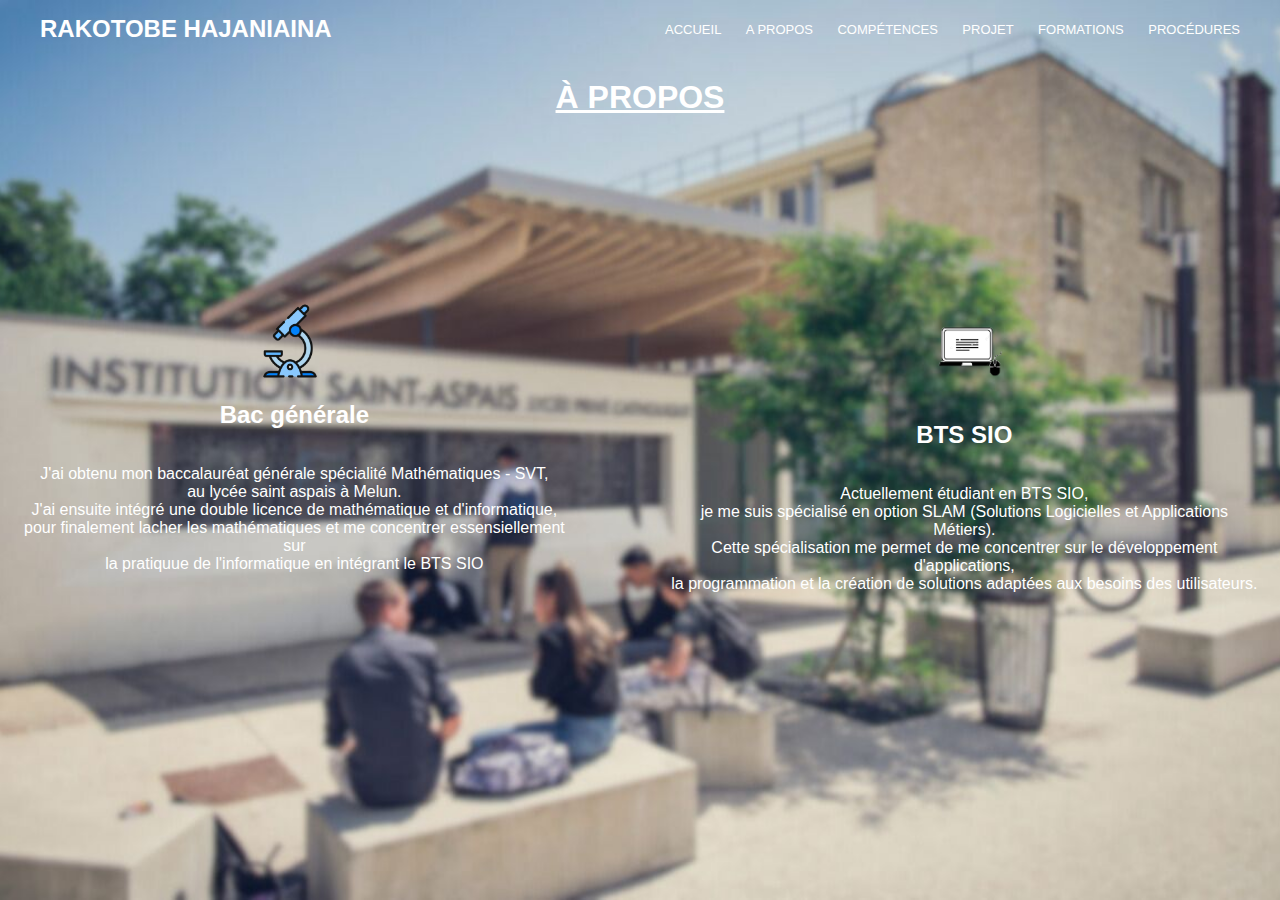
<file: apropos.html>
<!DOCTYPE html>
<html lang="fr">
<head>
    <meta charset="UTF-8">
    <title>Mon portfolio</title>

    <link rel="stylesheet" href="styles/apropos.css">
</head>
<body>

    <div id="barre-haut">
        <div id="logo">RAKOTOBE HAJANIAINA</div>

        <!-- Liens du menu à droite -->
        <div id="menu">
            <a href="index.html">Accueil</a>
            <a href="parcours.html">a propos</a>
            <a href="compétences.html">compétences</a>
            <a href="projets.html">projet</a>
            <a href="formation.html">formations</a>
            <a href="Pocédures.html">procédures</a>
        </div>
    </div>

    <div id="parcours">
        <h1><u>à propos</u></h1>
    </div><br>

    <div id="formation">
        
        <div class="carte">
            <img id="image2" src="styles/microscope.png" alt="">
            <h2>Bac générale</h2>
            <p>J'ai obtenu mon baccalauréat générale 
                spécialité Mathématiques - SVT, <br>  au lycée saint aspais  à Melun. <br>
                J'ai ensuite intégré une double licence de mathématique et d'informatique, <br>
                pour finalement lacher les mathématiques et me concentrer essensiellement sur <br>
                la pratiquue de l'informatique en intégrant le BTS SIO           
            </p>
        </div>

        <div class="carte">
            <img id="image1"  src="styles/Adobe Express - file.png" alt="">
            <h2>BTS SIO</h2>
            <p>Actuellement étudiant en BTS SIO, <br>je me suis spécialisé en option SLAM (Solutions Logicielles et Applications Métiers). <br> 
                Cette spécialisation me permet de me concentrer sur le développement d'applications, <br>
                la programmation et la création de solutions adaptées aux besoins des utilisateurs.
            </p>
        </div>

    </div>



</body>
</file>
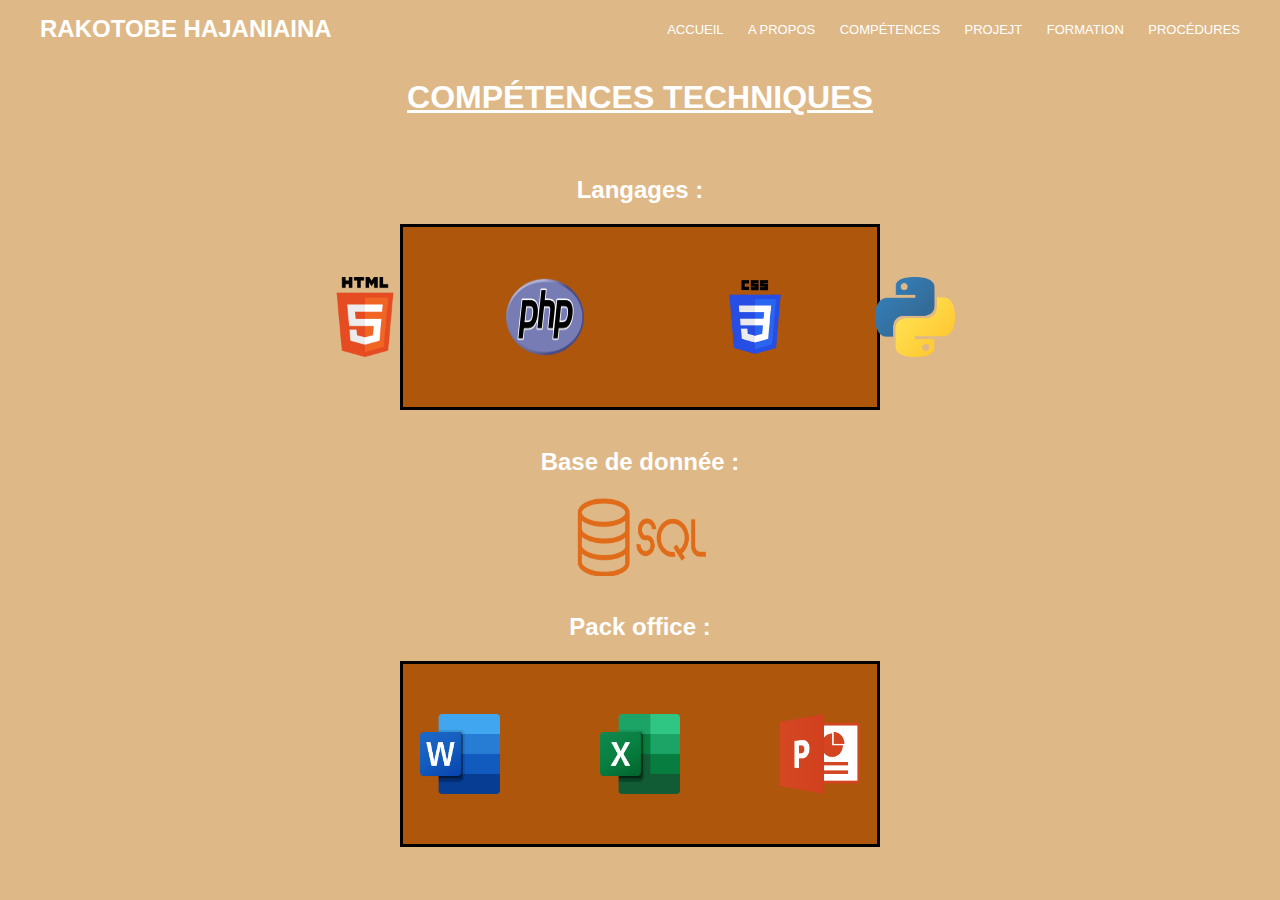
<file: compétences.html>
<!DOCTYPE html>
<html lang="fr">
<head>
    <meta charset="UTF-8">
    <title>Mon portfolio</title>

    <link rel="stylesheet" href="styles/competence.css">
</head>
<body>

    <div id="barre-haut">
        <div id="logo">RAKOTOBE HAJANIAINA</div>

        <!-- Liens du menu à droite -->
        <div id="menu">
            <a href="index.html">Accueil</a>
            <a href="apropos.html">a propos</a>
            <a href="compétences.html">compétences</a>
            <a href="projets.html">projejt</a>
            <a href="formation.html">formation</a>
            <a href="Pocédures.html">procédures</a>
        </div>
    </div>

    <div id="COMPETENCES">
        <h1><u>compétences techniques</u></h1>
    </div><br>

    <div class="sous-titre">
        <h2>Langages :</h2>
    </div>

    <div class="skills">
        <img class="img" src="styles/HTML_logo.png" alt="">
        <img class="img" src="styles/PHP-logo.png" alt="">
        <img id="img1" src="styles/css-logo.png" alt="">
        <img class="img" src="styles/Python-logo.png" alt="">
    </div><br>

    <div class="sous-titre">
        <h2>Base de donnée :</h2>
    </div>

    <div id="image-sql">
        <img id="img-sql" src="styles/Sql.png" alt="">
    </div><br>

    <div class="sous-titre">
        <h2>Pack office :</h2>
    </div>

    <div class="skills">
        <img class="img" src="styles/Office_Word.png" alt="">
        <img class="img" src="styles/excel.png" alt="">
        <img class="img" src="styles/Microsoft_PowerPoint_2013-2019_logo.svg.png" alt="">
    </div>

    </body>
</file>
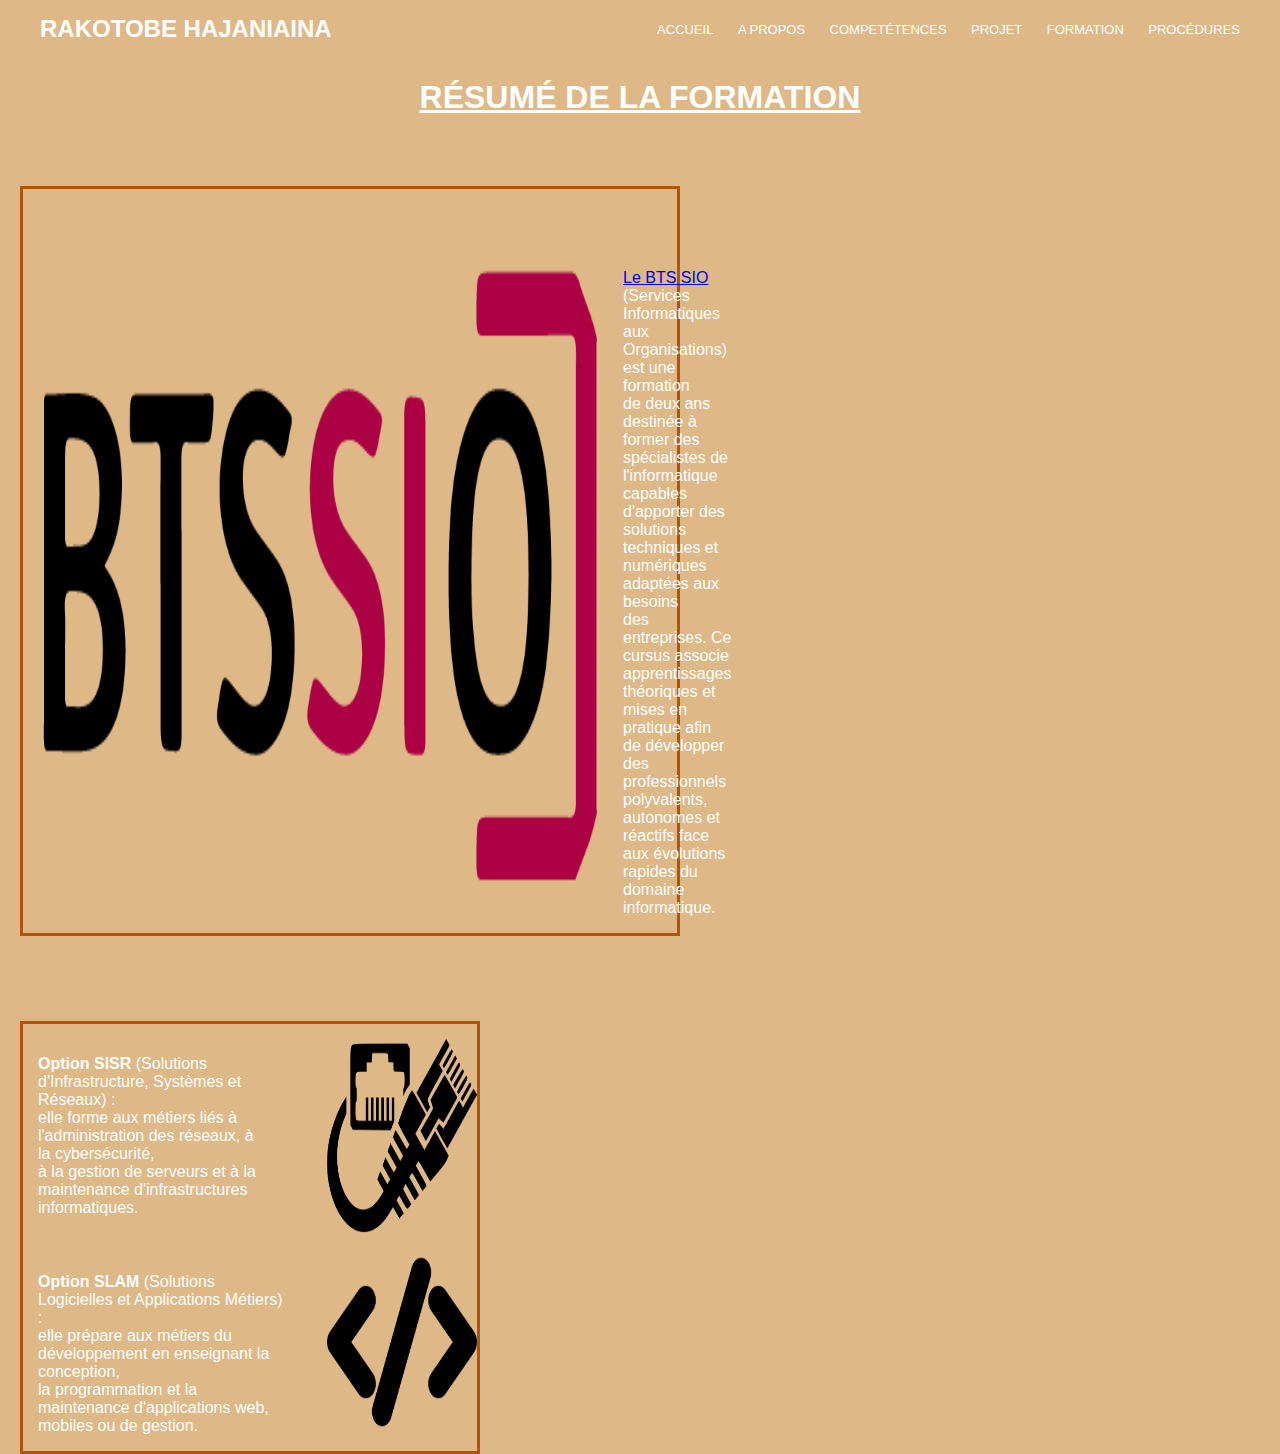
<file: formation.html>
<!DOCTYPE html>
<html lang="fr">
<head>
    <meta charset="UTF-8">
    <title>Mon portfolio</title>

    <link rel="stylesheet" href="styles/formation.css">
</head>
<body>

    <div id="barre-haut">
        <div id="logo">RAKOTOBE HAJANIAINA</div>

        <!-- Liens du menu à droite -->
        <div id="menu">
            <a href="index.html">Accueil</a>
            <a href="apropos.html">a propos</a>
            <a href="compétences.html">competétences</a>
            <a href="projets.html">projet</a>
            <a href="formation.html">formation</a>
            <a href="Pocédures.html">procédures</a>
        </div>
    </div>

    <div id="titre">
        <h1><u>résumé de la formation</u></h1>
    </div><br>

    <div id="résumé">

        <img id="img1" src="styles/btssio.png" alt="">
        <p id="para-resu">
            <a href="https://institutionsaintaspais.fr/wp-content/uploads/2025/03/Fiche-diplome-SIO-MAJ-Mars-2025.pdf">Le BTS SIO</a> (Services Informatiques aux Organisations) est une formation <br>
            de deux ans destinée à former des spécialistes de l'informatique capables <br>
            d'apporter des solutions techniques et numériques adaptées aux besoins <br>
            des entreprises. Ce cursus associe apprentissages théoriques et mises en <br>
            pratique afin de développer des professionnels polyvalents, autonomes et <br>
            réactifs face aux évolutions rapides du domaine informatique. <br>
        </p>
    
    </div>
    
    <div id="options">

        <div id="SISR">

            <p><strong>Option SISR</strong> (Solutions d'Infrastructure, Systèmes et Réseaux) : <br>
            elle forme aux métiers liés à l'administration des réseaux, à la cybersécurité, <br>
            à la gestion de serveurs et à la maintenance d'infrastructures informatiques.</p>

            <img id="img2" src="styles/SISR-PNG.png" alt="">
        
        </div>

        <div id="SLAM">

           <p id="text-SL"><strong>Option SLAM</strong> (Solutions Logicielles et Applications Métiers) : <br>
           elle prépare aux métiers du développement en enseignant la conception,
           <br>la programmation et la maintenance d'applications web, mobiles ou de gestion.</p>

           <img id="img3" src="styles/SLAM DEV.png" alt="">

        </div>

    </div>
</file>
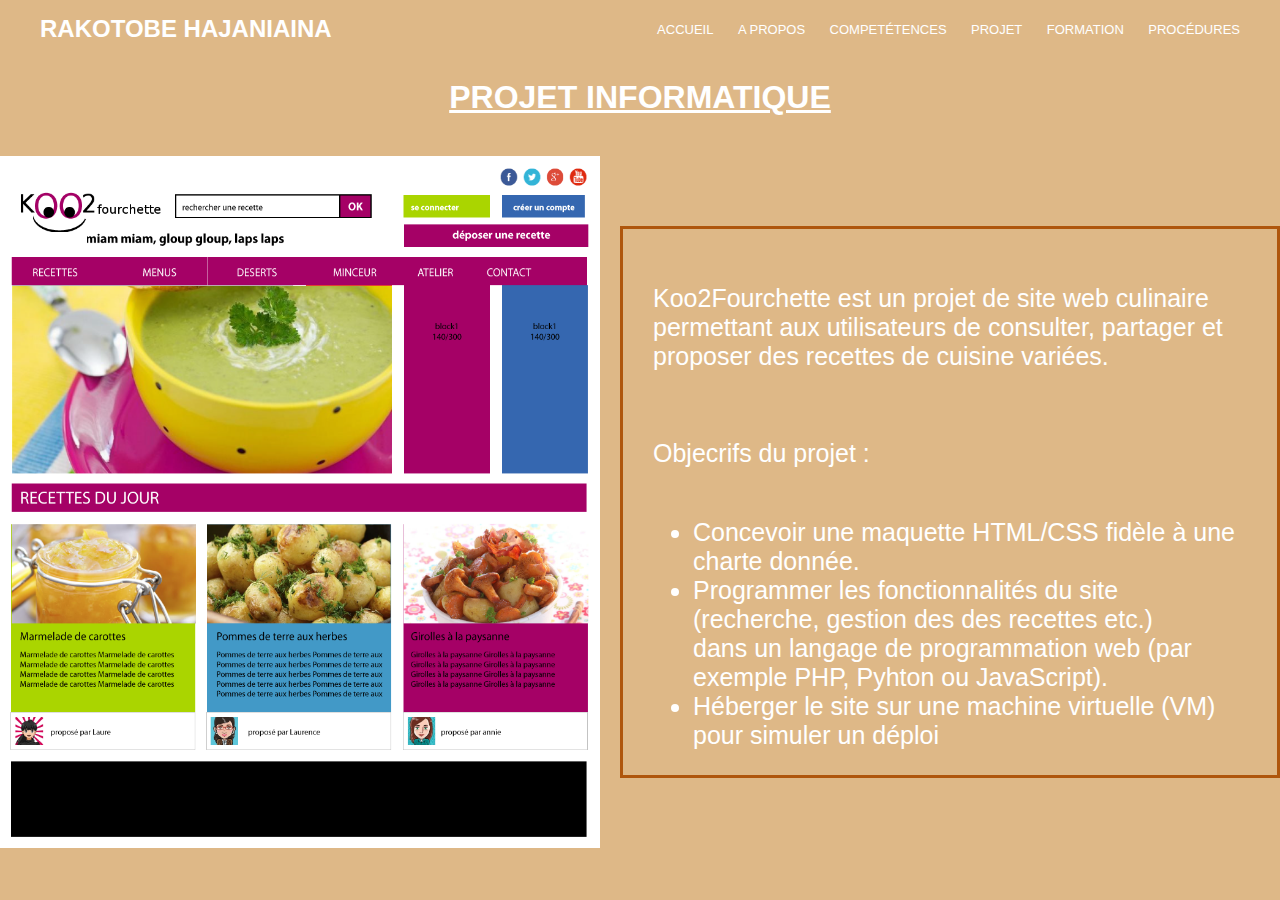
<file: projets.html>
<!DOCTYPE html>
<html lang="fr">
<head>
    <meta charset="UTF-8">
    <title>Mon portfolio</title>

    <link rel="stylesheet" href="styles/projet.css">
</head>
<body>

    <div id="barre-haut">
        <div id="logo">RAKOTOBE HAJANIAINA</div>

        <!-- Liens du menu à droite -->
        <div id="menu">
            <a href="index.html">Accueil</a>
            <a href="apropos.html">a propos</a>
            <a href="compétences.html">competétences</a>
            <a href="projets.html">projet</a>
            <a href="formation.html">formation</a>
            <a href="Pocédures.html">procédures</a>
        </div>
    </div>

    <div id="titre">
        <h1><u>projet informatique</u></h1>
    </div><br>

    <div id="projet">
        <img id="maquette" src="styles/maquette-koo_2_fourchette.png" alt="">

        <div id="texte">

            <p class="taille">
                Koo2Fourchette est un projet de site web culinaire <br> 
                permettant aux utilisateurs de consulter, partager et <br>
                proposer des recettes de cuisine variées.
            </p><br>

            <p class="taille">
                Objecrifs du projet :
            </p>
            
            <ul class="taille">
                <li>Concevoir une maquette HTML/CSS fidèle à une charte donnée.</li>
                <li>Programmer les fonctionnalités du site (recherche, gestion des des recettes etc.) <br> dans un langage de programmation web
                    (par exemple PHP, Pyhton ou JavaScript). 
                </li>
                <li>Héberger le site sur une machine virtuelle (VM) pour simuler un déploi</li>
            </ul>

        </div>


        </div>
    </div>
</file>
<file: styles/apropos.css>
body {
    height: 100vh;
    margin: 0;
    font-family: Arial, sans-serif;
    color: white;
 
    background-image: url("staspais.jpg");
    background-size: cover;        /* l’image prend tout l’écran */
    background-repeat: no-repeat;   /* pas de répétition */
    background-position: center;    /* centrée */
}

#barre-haut {
    /* Espace autour du contenu de la barre */
    padding: 15px 40px;

    /* Flexbox met le logo et le menu sur la même ligne */
    display: flex;
    justify-content: space-between;
    align-items: center;
}

#logo {
    font-weight: bold;
    font-size: 24px;
}


#menu a {
    color: white;              
    text-decoration: none;     /* enlève le soulignement */
    margin-left: 20px;         
    font-size: 13px;
    text-transform: uppercase;
}

#parcours {
    color: white;
    display: flex;
    justify-content: center;
    text-transform: uppercase;
}


#image2 {
    width: 80px;
    height: 80px;
    margin-left: 230px;
}

#image1 {
    width: 100px;
    height: 100px;
    margin-left: 250px;

}

#formation {
    display: flex;
    justify-content: center;
    gap: 60px;
    padding-top: 120px;
}

.carte {
    text-align: center;
    margin: 0px;
    padding: 25px 20px;
    display: flex;
    flex-direction: column;
}
</file>
<file: styles/competence.css>
body {
    height: 100vh;
    margin: 0;
    font-family: Arial, sans-serif;
    color: white;
 
    background-color: burlywood;
    background-size: cover;        /* l’image prend tout l’écran */
    background-repeat: no-repeat;   /* pas de répétition */
    background-position: center;    /* centrée */
}

/* ----- BARRE DU HAUT ----- */
#barre-haut {
    /* Espace autour du contenu de la barre */
    padding: 15px 40px;

    /* Flexbox met le logo et le menu sur la même ligne */
    display: flex;
    justify-content: space-between;
    align-items: center;
}

#logo {
    font-weight: bold;
    font-size: 24px;
}

#menu a {
    color: white;              
    text-decoration: none;     /* enlève le soulignement */
    margin-left: 20px;         
    font-size: 13px;
    text-transform: uppercase; 
}

#COMPETENCES {
    color: white;
    display: flex;
    justify-content: center;
    text-transform: uppercase;
}

.sous-titre {
    color: white;
    display: flex;
    justify-content: center;
}

.skills {
    display: flex;
    justify-content: center;
    border-style: solid;
    border-color: black;
    background-color: rgb(175, 86, 13);
    margin-left: 400px;
    margin-right: 400px;

}

.img {
    width: 80px;
    height: 80px;
    padding-left: 50px;
    padding-right: 50px;
    padding-top: 50px;
    padding-bottom: 50px;
}


#img1 {
    width: 140px;
    height: 80px;
    padding-left: 50px;
    padding-top: 50px;
    padding-bottom: 50px;
}


#image-sql {
    display: flex;
    justify-content: center;
}

#img-sql {
    width: 140px;
    height: 80px;
}
</file>
<file: styles/formation.css>
body {
    height: 100vh;
    margin: 0;
    font-family: Arial, sans-serif;
    color: white;
 
    background-color: burlywood;
    background-size: cover;        /* l’image prend tout l’écran */
    background-repeat: no-repeat;   /* pas de répétition */
    background-position: center;    /* centrée */
}

/* ----- BARRE DU HAUT ----- */
#barre-haut {
    /* Espace autour du contenu de la barre */
    padding: 15px 40px;

    /* Flexbox met le logo et le menu sur la même ligne */
    display: flex;
    justify-content: space-between;
    align-items: center;
}

#logo {
    font-weight: bold;
    font-size: 24px;
}

#menu a {
    color: white;              
    text-decoration: none;     /* enlève le soulignement */
    margin-left: 20px;         
    font-size: 13px;
    text-transform: uppercase; 
}

#titre {
    color: white;
    display: flex;
    justify-content: center;
    text-transform: uppercase;
}

#résumé {
    display: flex;
    flex-direction: row;
    border-style: solid;
    border-color: rgb(175, 86, 13);
    margin-left: 20px;
    margin-right: 600px;
    margin-top: 30px;
}

#para-resu {
    margin-top: 80px;
}

#img1 {
    width:  600px;
}

#img2 {
    width: 150px;
}

#img3 {
    width: 150px;
}

#options {
    display: flex;
    flex-direction: column;
    margin-top: 85px;
    margin-left: 20px;
    margin-right: 800px;
    border-style: solid;
    border-color: rgb(175, 86, 13);
    padding-left: 15px;
    padding-top: 15px;
}

#SISR {
    display: flex;
    flex-direction: row;
    gap: 59px;
}

#SLAM {
    display: flex;
    flex-direction: row;
    gap: 40px;
}

#text-SL {
    margin-top: 40px;

}
</file>
<file: styles/projet.css>
body {
    height: 100vh;
    margin: 0;
    font-family: Arial, sans-serif;
    color: white;
 
    background-color: burlywood;
    background-size: cover;        /* l’image prend tout l’écran */
    background-repeat: no-repeat;   /* pas de répétition */
    background-position: center;    /* centrée */
}

/* ----- BARRE DU HAUT ----- */
#barre-haut {
    /* Espace autour du contenu de la barre */
    padding: 15px 40px;

    /* Flexbox met le logo et le menu sur la même ligne */
    display: flex;
    justify-content: space-between;
    align-items: center;
}

#logo {
    font-weight: bold;
    font-size: 24px;
}

#menu a {
    color: white;              
    text-decoration: none;     /* enlève le soulignement */
    margin-left: 20px;         
    font-size: 13px;
    text-transform: uppercase; 
}

#titre {
    color: white;
    display: flex;
    justify-content: center;
    text-transform: uppercase;
}

li {
    white-space: normal;
}

#projet {
    display: flex;
    justify-content: center;
    flex-direction: row;
    gap: 20px;
}

#texte {
    display: flex;
    flex-direction: column;
    
}

#maquette {
    width: 600px;
}

.taille {
    font-size: 25px;
}

#texte {
    margin-top: 70px;
    margin-bottom: 70px;
    border-style: solid;
    border-color: rgb(175, 86, 13);
    padding-left: 30px;
    padding-right: 30px;
    padding-top: 30px;

}
</file>
